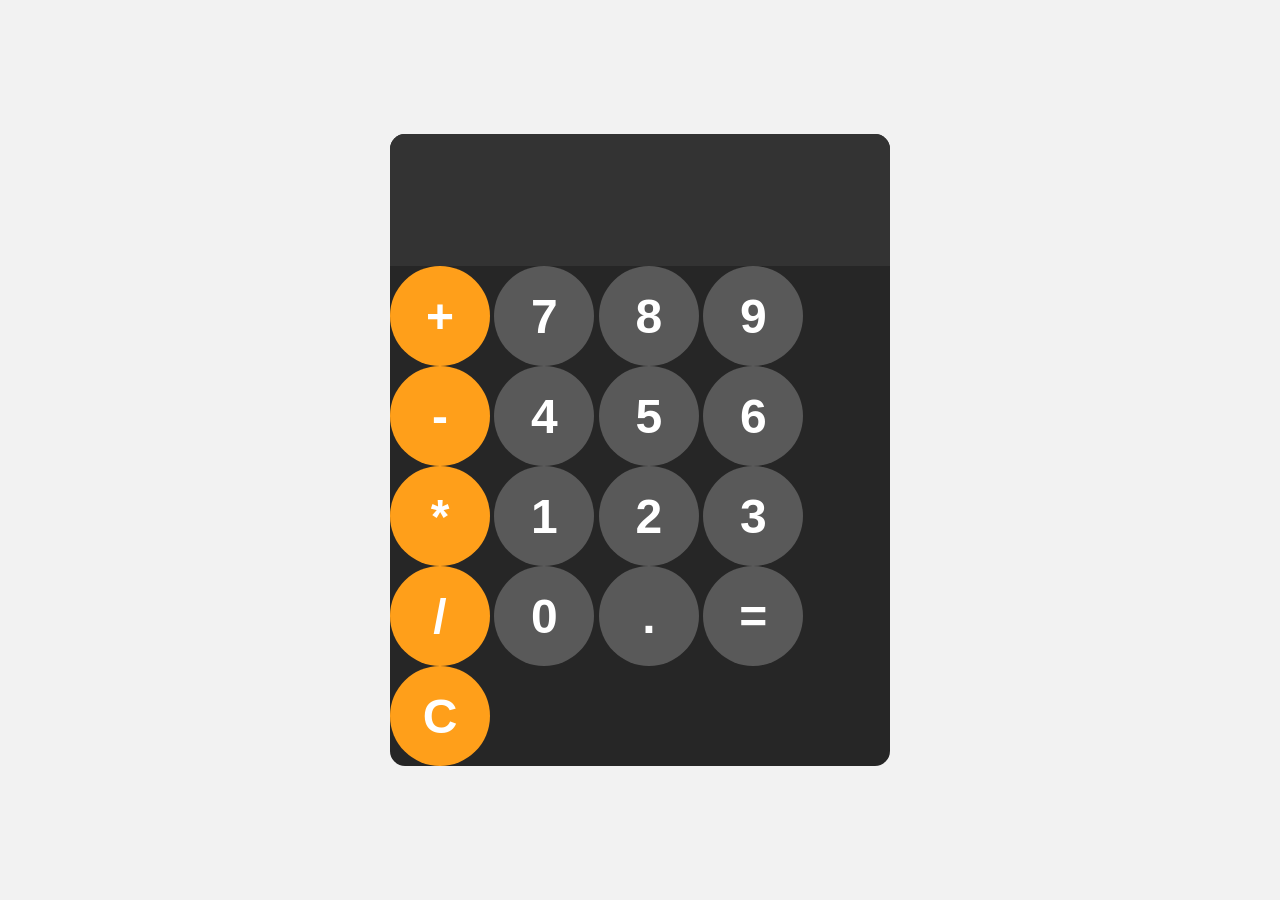
<file: index.html>
<!DOCTYPE html>
<html>
<head>
    
    <meta charset="UTF-8">
    <title>Calculator</title>
    
</head>

<style>

body{
    margin: 0;
    display: flex;
    justify-content: center;
    align-items: center;
    height: 100vh;
    background-color: hsl(0, 0%, 95%);
}

#calculator{
    font-family: Arial, Sans-Serif;
    background-color: hsl(0, 0%, 15%);
    border-radius: 15px;
    max-width: 500px;
    overflow: hidden;
}

#display{
    width: 100%;
    padding: 20px;
    font-size: 5rem;
    text-align: left;
    border: none;
    background-color: hsl(0, 0%, 20%);
}
}

#keys{
    display: grid;
    grid-template-columns: repeat(4, 1fr);
    gap: 10px;
    padding: 25px;
}

button{
    width: 100px;
    height: 100px;
    border-radius: 50px;
    border: none;
    background-color: hsl(0, 0%, 35%);
    color: white;
    font-size: 3rem;
    font-weight: bold;
    cursor: pointer;
}

button.hover{
    background-color: hsl(0, 0%, 40%);
}
button.active{
    background-color: hsl(0, 0%, 50%);
}
.operator-btn{
    background-color: hsl(35, 100%, 55%);
}
.operator-btn:hover{
    background-color: hsl(35, 100%, 65%);
}
.operator-btn:active{
    background-color: hsl(35, 100%, 75%);
}


</style>

<body>

    <div id="calculator">
        <input id="display" readonly>
        <div id="keys">
            <button onclick="appendToDisplay('+')" class="operator-btn">+</button>
            <button onclick="appendToDisplay('7')">7</button>
            <button onclick="appendToDisplay('8')">8</button>
            <button onclick="appendToDisplay('9')">9</button>
            <button onclick="appendToDisplay('-')" class="operator-btn">-</button>
            <button onclick="appendToDisplay('4')">4</button>
            <button onclick="appendToDisplay('5')">5</button>
            <button onclick="appendToDisplay('6')">6</button>
            <button onclick="appendToDisplay('*')" class="operator-btn">*</button>
            <button onclick="appendToDisplay('1')">1</button>
            <button onclick="appendToDisplay('2')">2</button>
            <button onclick="appendToDisplay('3')">3</button>
            <button onclick="appendToDisplay('/')" class="operator-btn">/</button>
            <button onclick="appendToDisplay('0')">0</button>
            <button onclick="appendToDisplay('.')">.</button>
            <button onclick="calculate()">=</button>
            <button onclick="clearDisplay()" class="operator-btn">C</button>
        </div>
        
    </div>

<script>

const display = document.getElementById("display");

function appendToDisplay(input){
    display.value += input;
}

function clearDisplay(){
    display.value = "";
}

function calculate(){
    try{
        display.value = eval(display.value);
    }
    catch(error){
        display.value = "Error";
    }
}

</script>


</body>
</html>
</file>
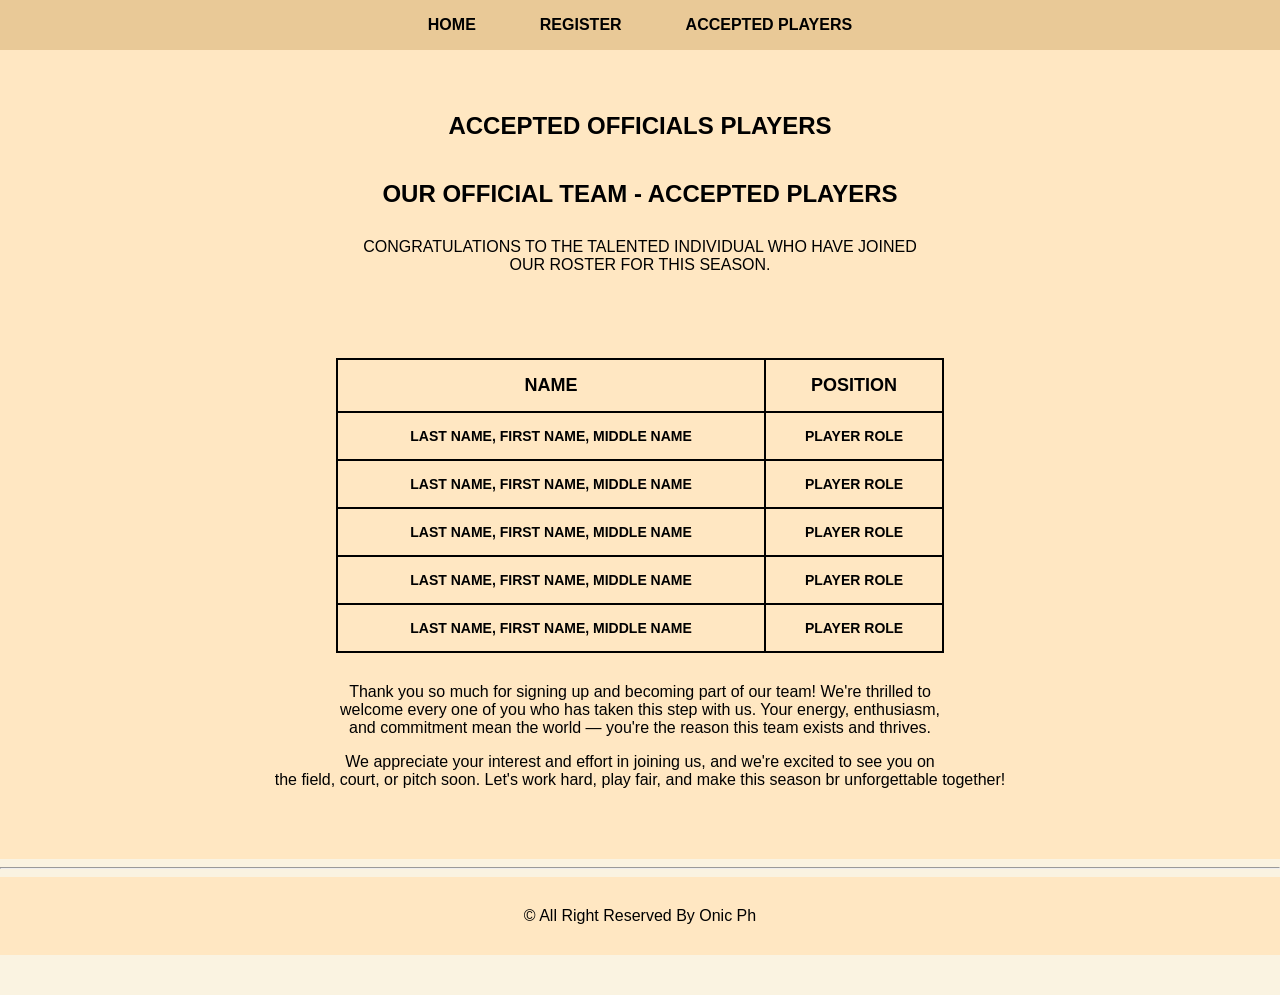
<file: jay.html>
<!DOCTYPE html>
<html lang="en">

<head>
    <meta charset="UTF-8">
    <meta name="viewport" content="width=device-width, initial-scale=1.0">
    <title>EliteRosters</title>
    <link rel="stylesheet" href="style.css">

</head>

<body>
    <nav class="navbar">
        <a href="index.html">HOME</a>
        <a href="page2.html">REGISTER</a>
        <a href="page3.html">ACCEPTED PLAYERS</a>
    </nav>

    <section class="heading">
        <h1 class="section-heading">
            ACCEPTED OFFICIALS PLAYERS
        </h1>
        <h1 class="section-heading">OUR OFFICIAL TEAM - ACCEPTED PLAYERS</h1>
        <p class="intro-text">CONGRATULATIONS TO THE TALENTED INDIVIDUAL WHO HAVE JOINED <br> OUR ROSTER FOR THIS
            SEASON.</p>
    </section>


    <section class="roster">
        <table>
            <thead>
                <tr>
                    <th class="row1">NAME</th>
                    <th class="row1">POSITION</th>
                </tr>
            </thead>
            <tbody>
                <tr>
                    <td>LAST NAME, FIRST NAME, MIDDLE NAME</td>
                    <td>PLAYER ROLE</td>
                </tr>
                <tr>
                    <td>LAST NAME, FIRST NAME, MIDDLE NAME</td>
                    <td>PLAYER ROLE</td>
                </tr>
                <tr>
                    <td>LAST NAME, FIRST NAME, MIDDLE NAME</td>
                    <td>PLAYER ROLE</td>
                </tr>
                <tr>
                    <td>LAST NAME, FIRST NAME, MIDDLE NAME</td>
                    <td>PLAYER ROLE</td>
                </tr>
                <tr>
                    <td>LAST NAME, FIRST NAME, MIDDLE NAME</td>
                    <td>PLAYER ROLE</td>
                </tr>
            </tbody>
        </table>
        <div class="outro-text">
            <p>Thank you so much for signing up and becoming part of our team! We're thrilled to <br> welcome every one
                of
                you who has taken this step with us. Your energy, enthusiasm, <br> and commitment mean the world —
                you're
                the
                reason this team exists and thrives.</p>
            <p>We appreciate your interest and effort in joining us, and we're excited to see you on <br> the field,
                court,
                or
                pitch soon. Let's work hard, play fair, and make this season br
                unforgettable together!</p>
        </div>
    </section>

    <hr>

    <div>
        <footer>
            &copy All Right Reserved By Onic Ph
        </footer>
    </div>

</html>
</file>
<file: style.css>
body {
    background-color: #faf3e1;
    margin: 0;
    padding: 0;
    box-sizing: border-box;
    font-family: Arial, sans-serif;
}


.navbar {
    display: flex;
    justify-content: center;
    align-items: center;
    background-color: #e9c997;
    padding: 1rem 1rem;
    text-align: center;
}

.navbar a {
    color: #000;
    text-decoration: none;
    font-weight: bold;
    margin: 0 2rem;
}





.container {
    background-color: #FFEBC9;
    padding: 2rem;
    text-align: center;
}

.team-logo {
    max-width: 500px;
    height: 350px;
    padding: 1rem 1rem;
    margin: 0 auto 2rem;
    display: block;
}

.h1 {
    margin-bottom: 1.5rem;
}

.paragraphs {
    max-width: 600px;
    margin: 0 auto 2rem;
    line-height: 1.6;
    font-size: 1rem;
}

.register-btn {
    background-color: #0bae60;
    border: none;
    display: flex;
    justify-content: center;
    align-items: center;
    padding: 1rem 1rem;
    max-width: 600px;
    height: 75px;
    width: 275px;
    margin: 0 auto 2rem;
    border-radius: 40px;
}

.register-btn a {
    font-size: x-large;
    font-weight: bold;
    color: #000;
    text-decoration: none;
}






.form-container {
    max-width: 600px;
    margin: 2rem auto;
    padding: 0 1rem;
}

form {
    display: flex;
    flex-direction: column;
    gap: 1.2rem;
}

.info {
    display: flex;
    flex-direction: column;
    gap: 0.3rem;
}

label {
    font-weight: 500;
}

input[type="text"],
input[type="number"],
input[type="email"],
input[type="date"] {
    padding: 0.5rem;
    border: none;
    background-color: #D3D3D3;
    border-radius: 2px;
    font-size: 1rem;
}

.gender-group {
    flex-direction: row;
    align-items: center;
    gap: 1rem;
}

.gender-option {
    display: flex;
    align-items: center;
    gap: 0.3rem;
}

.button-group {
    display: flex;
    justify-content: space-between;
    margin-top: 1rem;
}

.button-group a {
    text-decoration: none;
    color: #000;
}

.back-btn {
    background-color: #FF5252;
    color: #000;
    padding: 0.7rem 2rem;
    border: none;
    border-radius: 4px;
    font-weight: bold;
    cursor: pointer;
    font-size: 1rem;
}

.submit-btn {
    background-color: #00E676;
    color: #000;
    padding: 0.7rem 2rem;
    border: none;
    border-radius: 4px;
    font-weight: bold;
    cursor: pointer;
    font-size: 1rem;
}



section {
    background-color: #ffe7c2;
    padding: 2rem;
    text-align: center;
}


.section-heading {
    background-color: #ffe7c2;
    padding: 10px 0;
    text-align: center;
}

.intro-text {
    text-align: center;
    font-size: 16px;
    margin-bottom: 20px;
    padding: 0 20px;
}



.row1 {
    background-color: #ffe7c2;
}

table {
    width: 50%;
    font-weight: bold;
    margin: 0 auto 30px;
    border-collapse: collapse;
    background-color: #ffe7c2;
}

table th,
table td {
    border: 2px solid #000;
    padding: 15px;
    text-align: center;
    font-size: 14px;
}

table th {
    background-color: #e6c9a8;
    font-weight: bold;
    font-size: 18px;
}

.roster {
    padding-bottom: 30px;
}

.outro-text {
    background-color: #ffe7c2;
    margin: 0 auto 40px;
    font-size: 16px;
    text-align: center;
    padding: 0 20px;
}

.outro-text p {
    margin-bottom: 15px;
}

footer {
    background-color: #ffe7c2;
    margin: 0 auto 40px;
    font-size: 16px;
    text-align: center;
    padding: 30px 20px;

}
</file>
